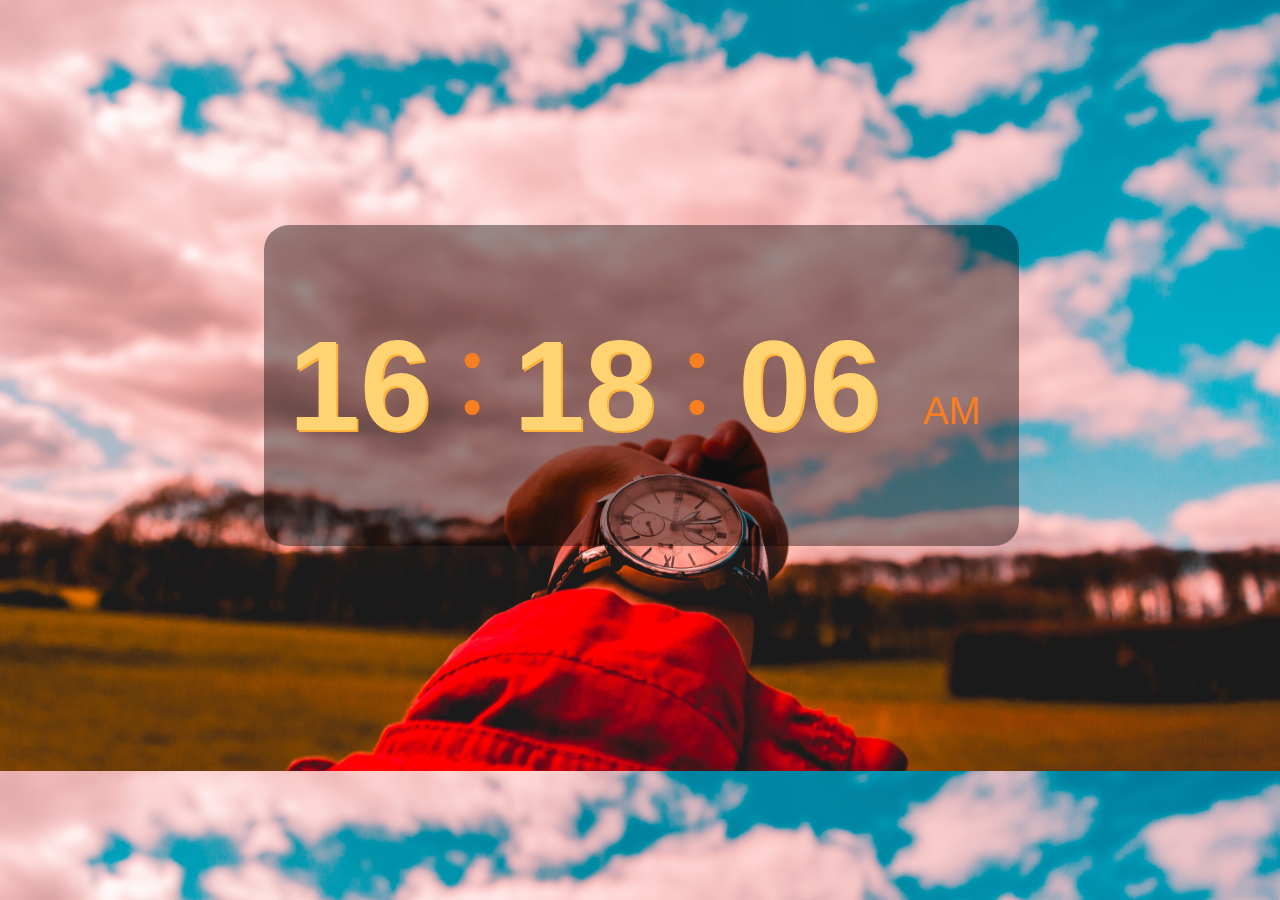
<file: time_site/index.html>
<!DOCTYPE html>
<html lang="en">
<head>
    <meta charset="UTF-8">
    <meta http-equiv="X-UA-Compatible" content="IE=edge">
    <meta name="viewport" content="width=device-width, initial-scale=1.0">
    <title>Document</title>
    <link rel="stylesheet" href="style.css">
    
</head>
<body>
    <div class="back">
        <div class="hr"><h4></h4></div>
        <div class="dot">:</div>
        <div class="min"><h4></h4></div>
        <div class="dot">:</div>
        <div class="sec"><h4></h4></div>
        <div class="dot1"><p></p></div>
    </div>
</body>
<script>
    setInterval(showTime, 1000);
    function showTime() {
    let time = new Date();
    let hour = time.getHours();
    let min = time.getMinutes();
    let sec = time.getSeconds();
    am_pm = "AM";
    if(hour>12){
        am_pm = "AM";
    }
    else{
        am_pm = "PM";
    }
    if(hour<10){
        hour = '0' + hour;
    }
    if(min<10){
        min = '0' + min;
    }
    if(sec<10){
        sec = '0' + sec
    }
    document.getElementsByTagName("h4")[0]
        .innerHTML = hour;
    document.getElementsByTagName("h4")[1]
        .innerHTML = min;
    document.getElementsByTagName("h4")[2]
        .innerHTML = sec;
    
    
    document.getElementsByTagName("p")[0]
        .innerHTML = am_pm;
    
    }
showTime();
</script>
</html>
</file>
<file: time_site/style.css>
body{
    background-color: #ffaecb;
    background-image: url('bg2.jpg');
    background-position:inherit;
    background-size:cover;
}
.back{
    /* background-color: #FFE898; */
    background-color: rgba(0,0,0, 0.4);
    height:30vh;
    width: 55vw;
    /* border: 2px solid black; */
    border-radius: 25px;
    margin : 25vh 20vw;
    padding: 2vw;
    display: flex;
    justify-content: space-evenly;
    align-items: center;
    /* box-shadow: 5px 5px 10px 10px #838282; */
}
.hr,.min,.sec{
    height: 80%;
    width: 20%;
    /* border: 2px solid black; */
    display: flex;
    align-items: center;
    justify-content: center;
    font-size: 800%;
    font-family:'Franklin Gothic Medium', 'Arial Narrow', Arial, sans-serif;
    color: #FFD372;
    text-shadow: 2px 2px #FEB139;
}
.dot{
    display: flex;
    padding-bottom: 30px;
    height: 80%;
    width: 20%;
    /* border: 2px solid black; */
    align-items: center;
    justify-content: center;
    font-size:10vw;
    font-family:'Times New Roman', Times, serif;
    color:#F77E21;
}
.dot1{
    display: flex;
    padding-top: 50px;
    padding-left: 30px;
    height: 80%;
    width: 20%;
    /* border: 2px solid black; */
    align-items: center;
    justify-content: center;
    font-size:3vw;
    font-family:'Franklin Gothic Medium', 'Arial Narrow', Arial, sans-serif;
    color:#F77E21;
}
</file>
